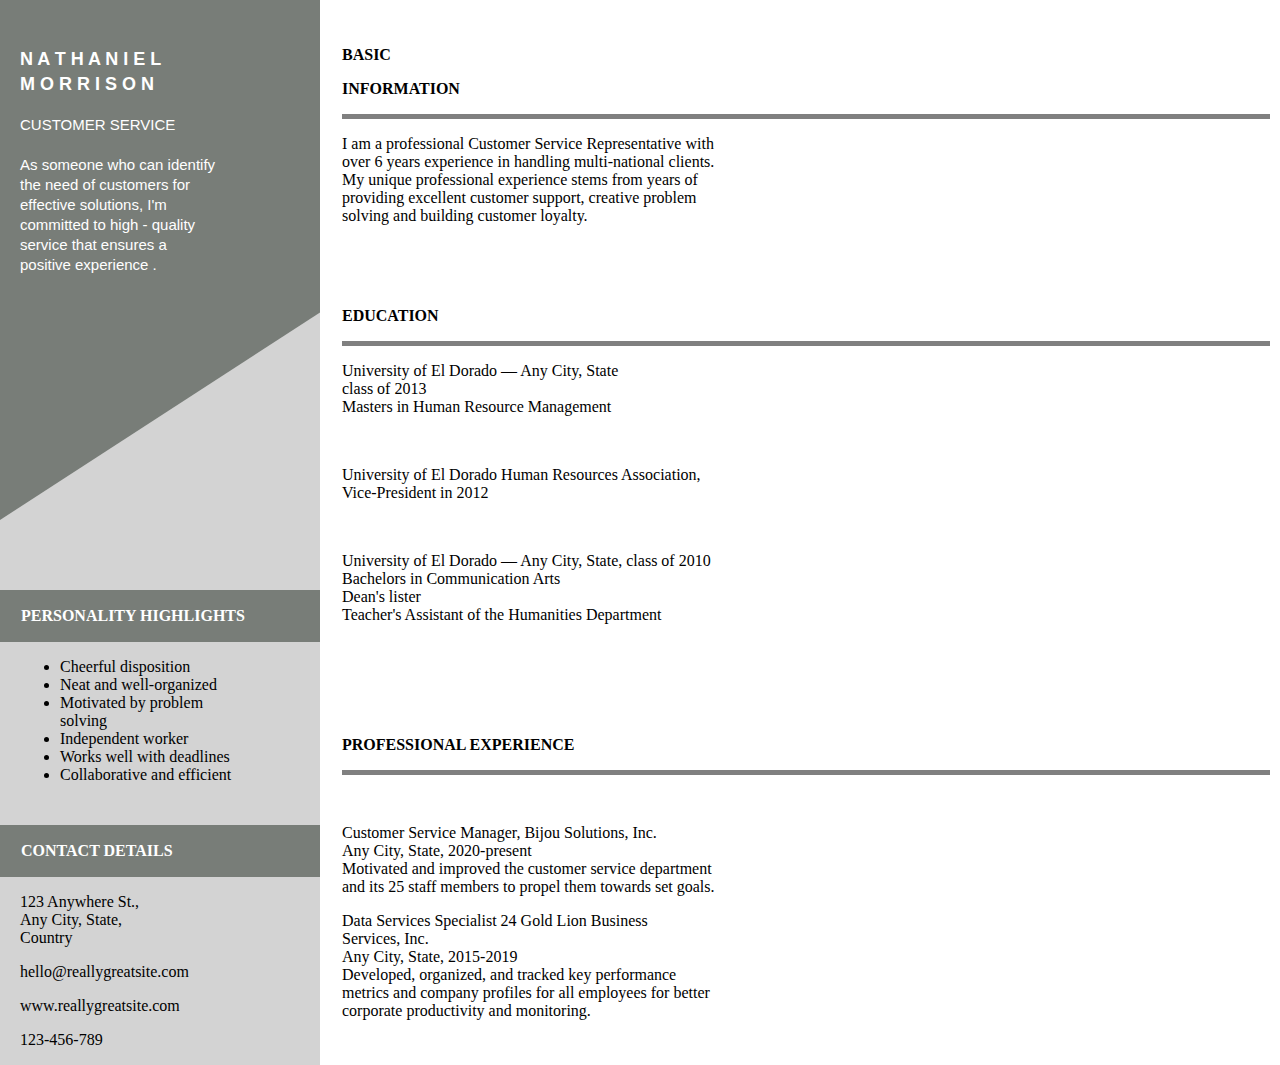
<file: javascript-portfolio/index.html>
<html lang="en">
<html>
    <head>
            <meta charset="UTF-8">
            <meta name="viewport" content="width=device-width, initial-scale=1.0">
            <meta http-equiv="X-UA-Compatible" content="ie=edge">
            <title>Case Study 1</title>
            <!--External CSS-->
            <link type="text/css" rel="stylesheet" href="style.css">
    </head>
    
    <!--Load properties.json file using Ajax call on onload event-->
    <body onload="populateText()"> 
                   
    <!--     
        Build a portfolio as given in the template
    -->  
        <!--External Libraries-->  
        <!--Jquery for Ajax-->
        <script src='https://code.jquery.com/jquery-3.3.1.min.js'></script>
        <!--Custom Javascript-->
        <script src="script.js"></script>
        
        <div id="mainLeft">
        <!--Use SVG concept for creating custom image with text-->
                <svg id="box">
                        <rect />
                        <text id="t1" x="20" y="65" font-weight="bold" font-size="18"></text>
                        <text id="t2" x="20" y="90" font-weight="bold" font-size="18"></text>
                        <text id="t3" x="20" y="130" font-weight="normal" font-size="15"></text>
                        <text id="t4" x="20" y="170" font-weight="normal" font-size="15"></text>
                        <text id="t5" x="20" y="190" font-weight="normal" font-size="15"></text>
                        <text id="t6" x="20" y="210" font-weight="normal" font-size="15"></text>
                        <text id="t7" x="20" y="230" font-weight="normal" font-size="15"></text>
                        <text id="t8" x="20" y="250" font-weight="normal" font-size="15"></text>
                        <text id="t9" x="20" y="270" font-weight="normal" font-size="15"></text>
                </svg>
                <svg id="triangle">
                    <polygon points="0,0, 370,0, 0,240" />
                </svg>      
                <div id="infoBlankSpace" ></div>

            <div id="persHighlightsCaption">
            <!--Static Text-->    
                    <p><strong>PERSONALITY HIGHLIGHTS</strong></p> 
            </div>
            <div id="persHighlights"> 
            <!--Dynamic Text-->    
                    <div id="persHighlightsText"></div>
                    <div id="persHighlightsBlankSpace"> </div>
            </div>
            <div id="contactDetailsCaption">
            <!--Static Text-->    
                    <p><strong>CONTACT DETAILS</strong></p>
            </div>
            <div id="contactDetails">  
            <!--Dynamic Text-->      
                    <div id="contactDetailsText"></div>
            </div>
        </div> <!--End mainLeft-->
    
        <div id="mainRight"><!--Start mainRight-->
            <div id="basicInfo">
            <!--Static Text-->    
                <p><strong>BASIC</strong></p>
                <p><strong>INFORMATION</strong></p>
                <hr>
            <!--Dynamic Text-->  
                <div id="basicInfoText"></div>
                <div id="basicInfoBlankSpace"></div>    
            </div>
            <div id="education">
            <!--Static Text-->    
                    <p><strong>EDUCATION</strong></p>
                    <hr>
            <!--Dynamic Text-->          
                    <div id="educationText"></div>   
                    <div id="educationBlankSpace"></div>                     
            </div>
            <div id="experience">
            <!--Static Text-->    
                    <p><strong>PROFESSIONAL EXPERIENCE</strong></p>
                    <hr>
                    <div id="experienceBlankSpace"></div>
            <!--Dynamic Text-->          
                    <div id="experienceText"></div> 
            </div>
        </div> <!--End mainRight-->

    </body>
</html>
</file>
<file: javascript-portfolio/style.css>
#mainLeft {
    float: left;
    width: 25%;
    background-color: #d3d3d3;
}

#box {
    width: 100%;
    height: 280;
}

#triangle {
    width: 100%;
    height: 270;
}

polygon {
    fill: #787D78;
}

rect {
    width: 100%;
    height: 280;
    fill: #787D78;
}

text {
    fill: #ffffff;
    font-family: "Arial";
}
#Info, #persHighlights, #contactDetails {
    padding-left: 20px;
}

#infoBlankSpace {
    padding-bottom: 40px;
}
#persHighlightsCaption, #contactDetailsCaption {
    background-color: #787D78;
    border: 1px solid #787D78;
    padding-left: 20px;
    color: #ffffff;
}

#mainRight {
    padding-top: 30px;
    float: right;
    width: 72.5%;
    padding-right: 10px;

}

#basicInfoBlankSpace {
    padding-bottom: 50px;
}

#educationBlankSpace {
    padding-bottom: 80px;
}

#experienceBlankSpace, #persHighlightsBlankSpace {
    padding-bottom: 25px;
}

hr {
    border: none;
    height: 5px;
    /* Set the hr color */
    color: #808080; /* old IE */
    background-color: #808080; /* Modern Browsers */
}

body{
    margin: 0;
}
</file>
